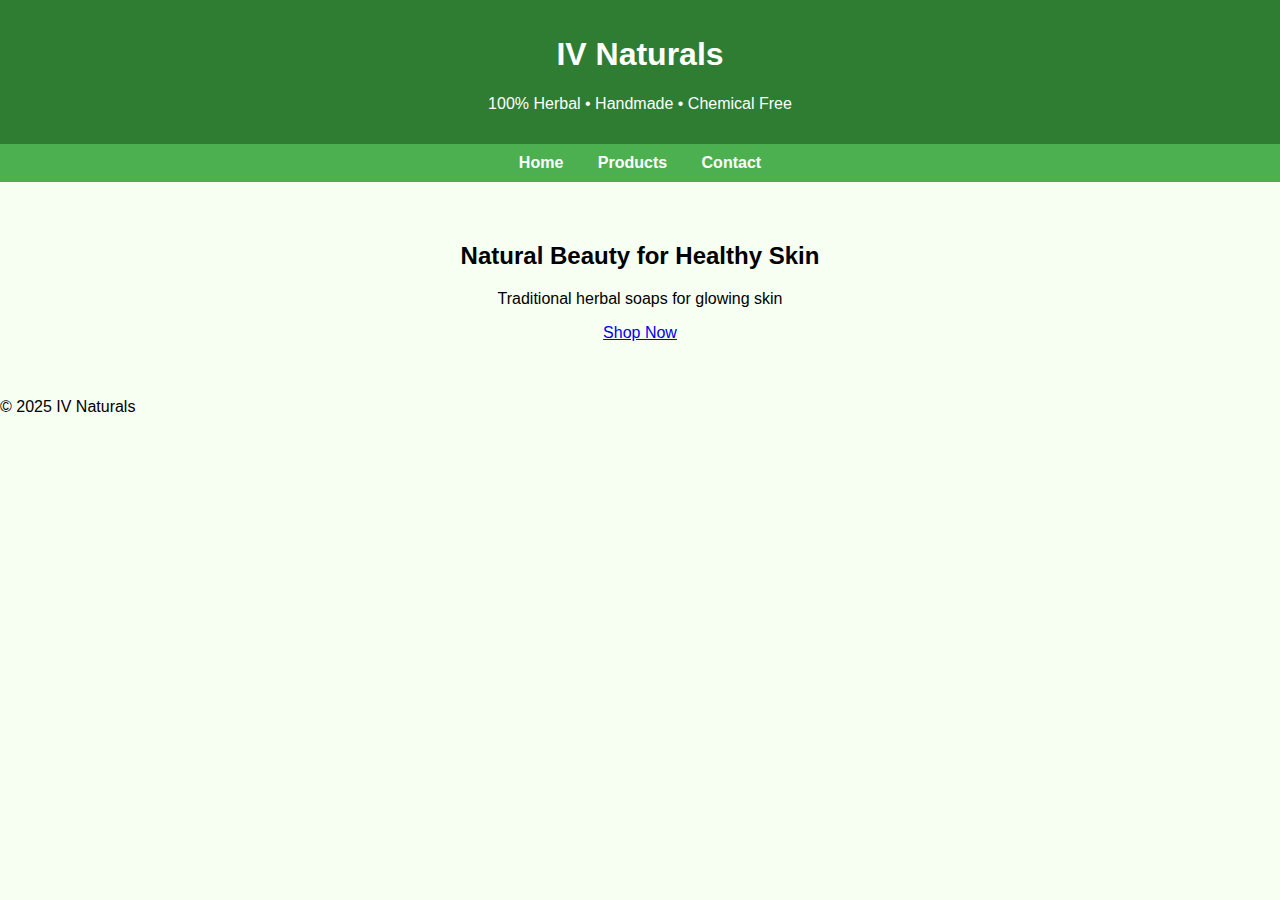
<file: index.html>
<!DOCTYPE html>
<html lang="en">
<head>
<meta charset="UTF-8">
<title>IV Naturals</title>
<link rel="stylesheet" href="style.css">
</head>
<body>

<header>
<h1>IV Naturals</h1>
<p>100% Herbal • Handmade • Chemical Free</p>
</header>

<nav>
<a href="index.html">Home</a>
<a href="products.html">Products</a>
<a href="contact.html">Contact</a>
</nav>

<section class="hero">
<h2>Natural Beauty for Healthy Skin</h2>
<p>Traditional herbal soaps for glowing skin</p>
<a href="products.html" class="btn">Shop Now</a>
</section>

<footer>
<p>© 2025 IV Naturals</p>
</footer>
<script src="script.js"></script>
</body>
</html>
</file>
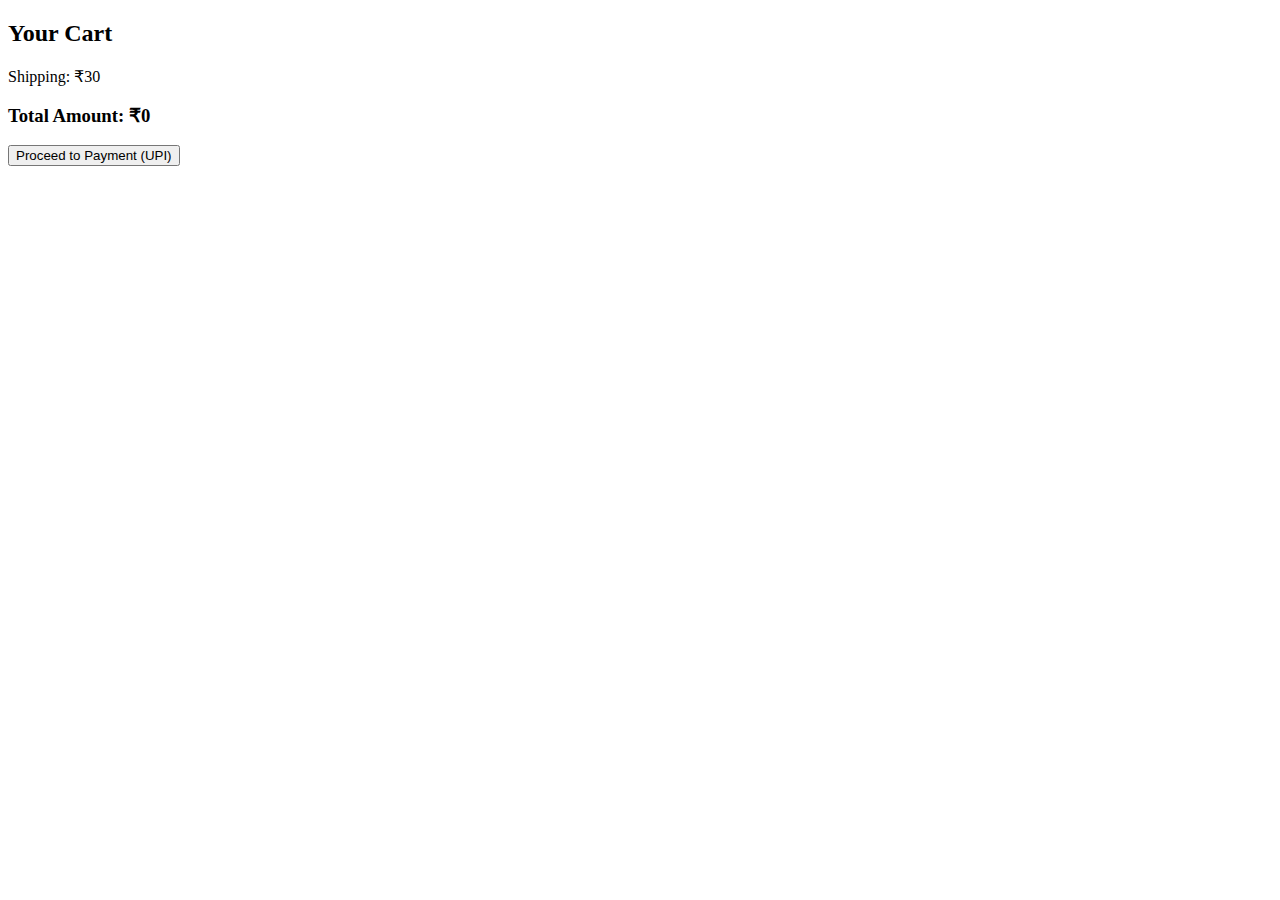
<file: cart.html>
<!DOCTYPE html>
<html>
<head>
  <title>Your Cart</title>
</head>
<body>

<h2>Your Cart</h2>

<div id="cartItems"></div>

<p>Shipping: ₹<span id="shipping">30</span></p>

<h3>
  Total Amount: ₹<span id="totalAmount">0</span>
</h3>

<button onclick="proceedToPayment()">
  Proceed to Payment (UPI)
</button>

<script src="script.js"></script>
</body>
</html>
</file>
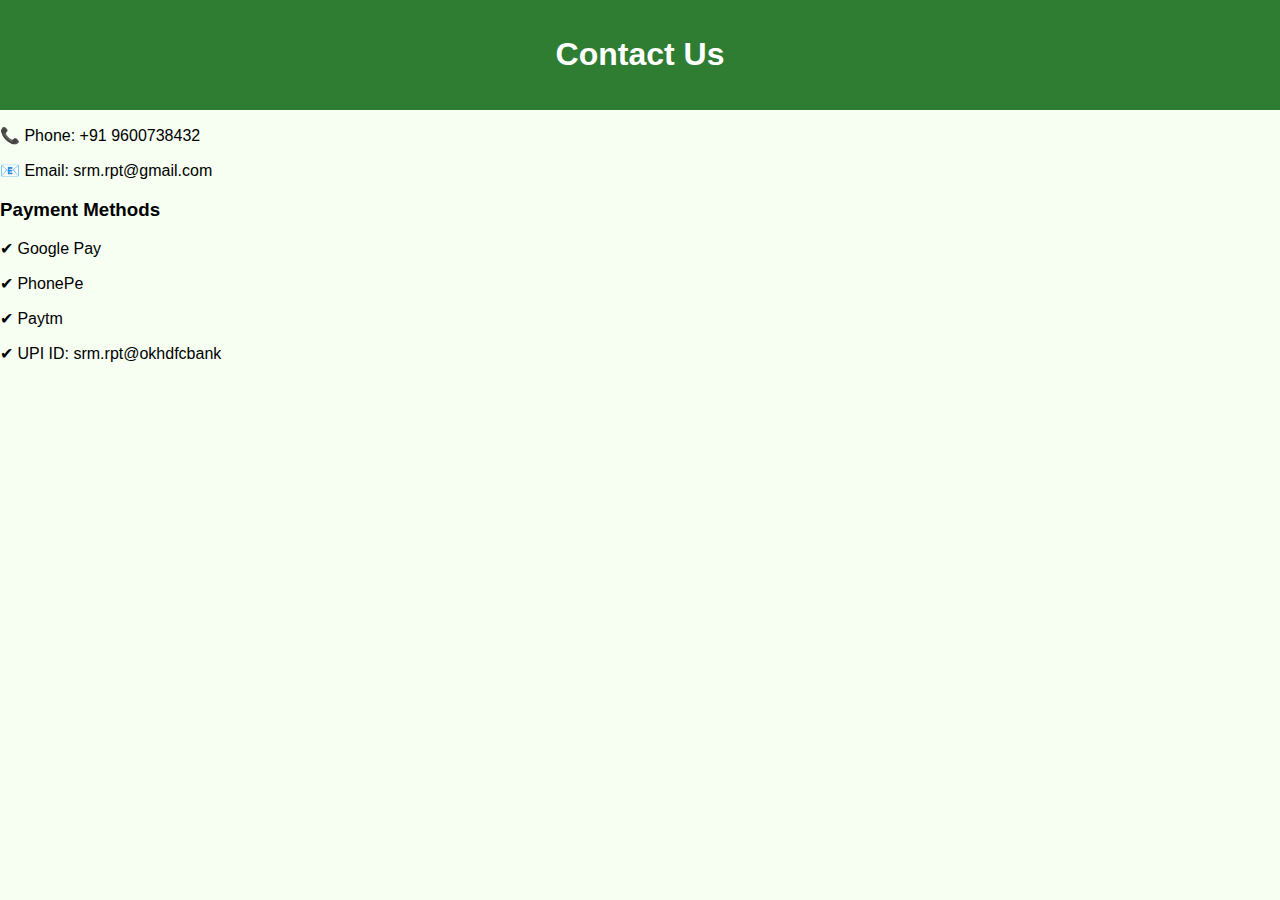
<file: contact.html>
<!DOCTYPE html>
<html lang="en">
<head>
    <meta charset="UTF-8">
    <title>Contact Us</title>
    <link rel="stylesheet" href="style.css">
</head>

<body>

<header>
    <h1>Contact Us</h1>
</header>

<p>📞 Phone: +91 9600738432</p>
<p>📧 Email: srm.rpt@gmail.com</p>

<h3>Payment Methods</h3>
<p>✔ Google Pay</p>
<p>✔ PhonePe</p>
<p>✔ Paytm</p>
<p>✔ UPI ID: srm.rpt@okhdfcbank</p>

</body>
</html>
</file>
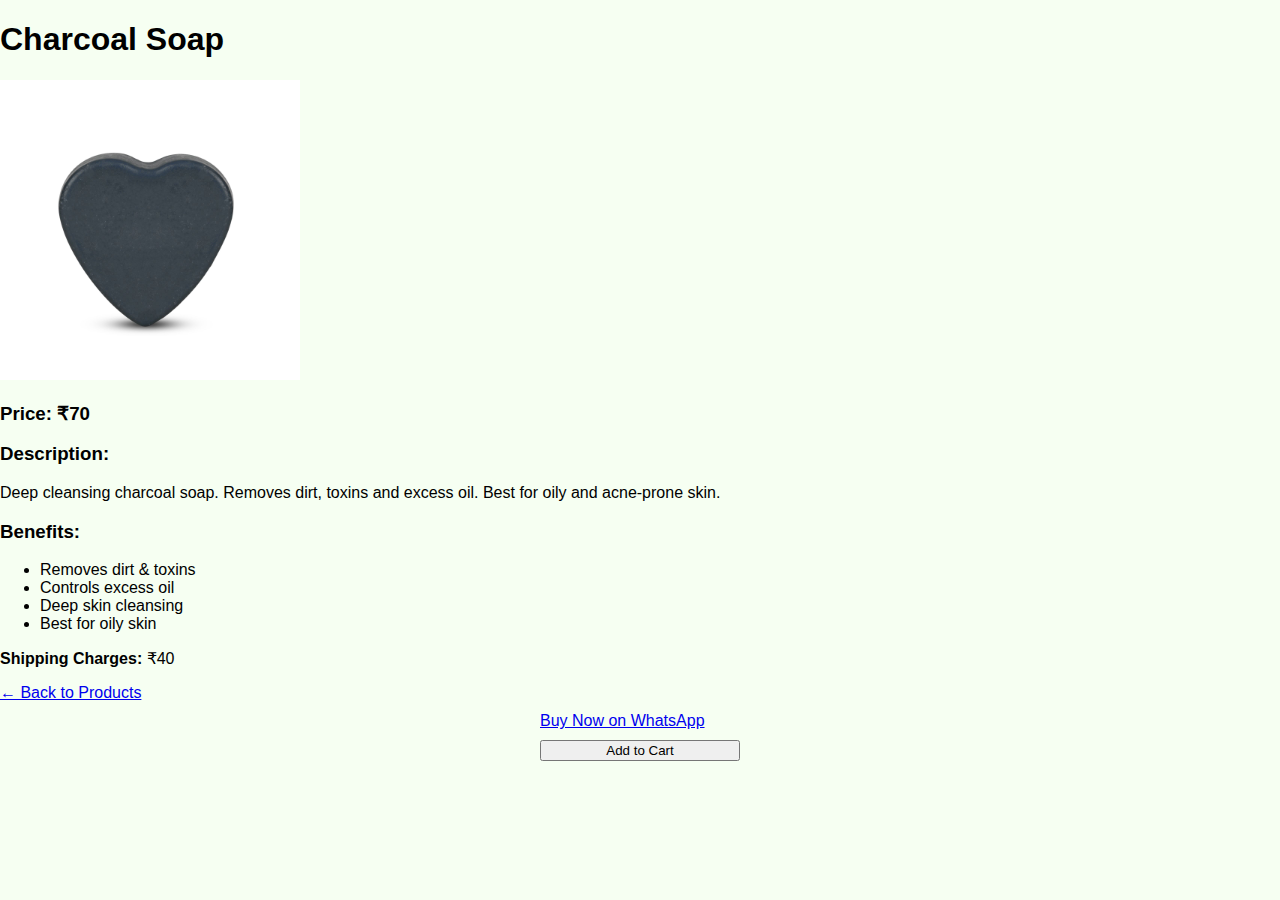
<file: product-charcoal.html>
<!DOCTYPE html>
<html>
<head>
  <meta charset="UTF-8">
  <title>Charcoal Soap</title>
  <link rel="stylesheet" href="style.css">
</head>
<meta name="viewport"
content="width=device-width, 
initial-scale=1.0">
<body>

<h1>Charcoal Soap</h1>
<img src="images/charcoal-soap.jpg" width="300">

<h3>Price: ₹70</h3>

<h3>Description:</h3>
<p>Deep cleansing charcoal soap. Removes dirt, toxins and excess oil. Best for oily and acne-prone skin.</p>

<h3>Benefits:</h3>
<ul>
  <li>Removes dirt & toxins</li>
  <li>Controls excess oil</li>
  <li>Deep skin cleansing</li>
  <li>Best for oily skin</li>
</ul>
<p><strong>Shipping Charges:</strong> ₹40</p>

<a href="products.html">← Back to Products</a>

<a href="https://wa.me/919600738432?text=I want to buy Charcoal Soap" class="wa-btn">Buy Now on WhatsApp</a>

<button class="cart-btn" onclick="alert('Added Charcoal Soap to cart!')">Add to Cart</button>

</body>
</html>
</file>
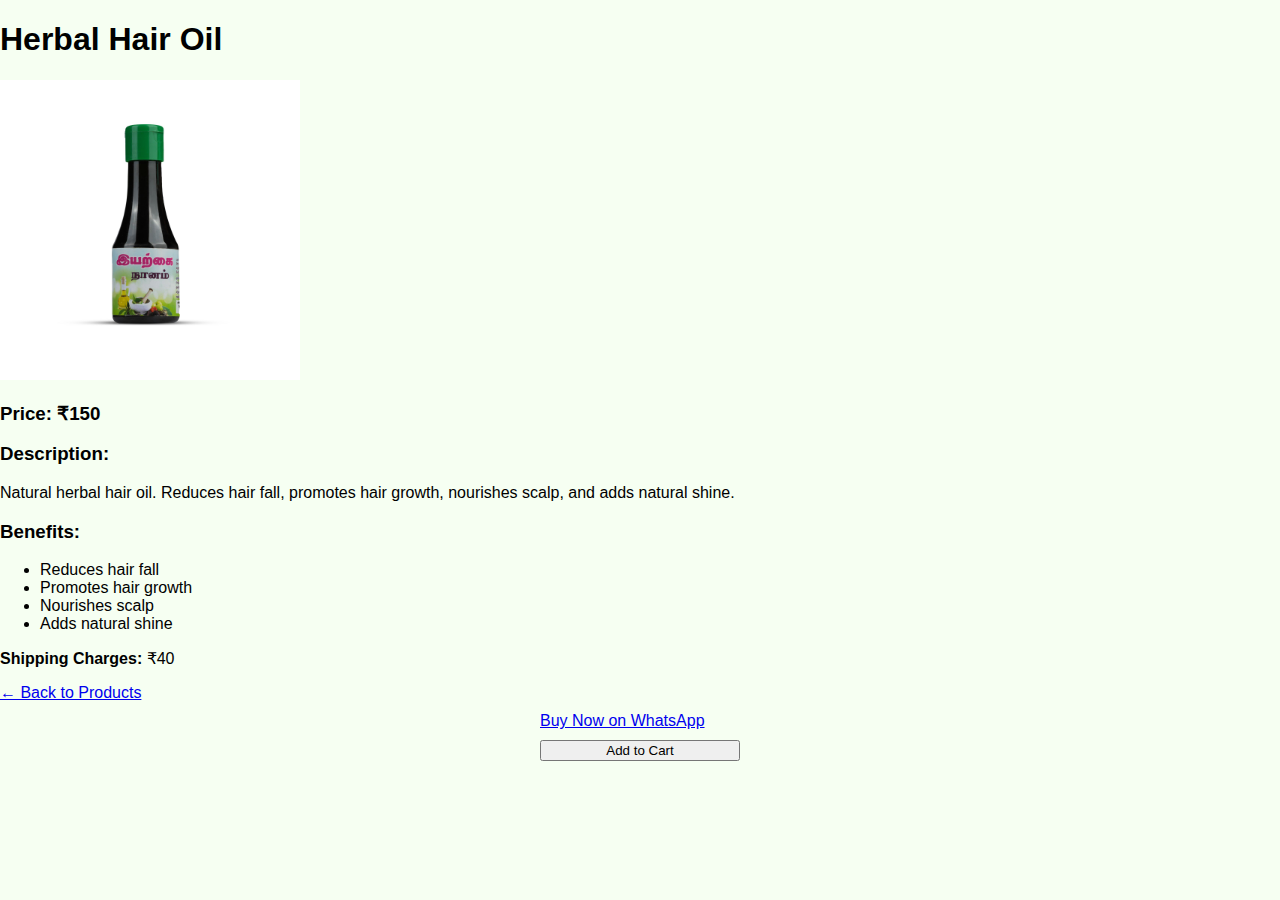
<file: product-hairoil.html>
<!DOCTYPE html>
<html>
<head>
  <meta charset="UTF-8">
  <title>Herbal Hair Oil</title>
  <link rel="stylesheet" href="style.css">
</head>
<meta name="viewport"
content="width=device-width, 
initial-scale=1.0">
<body>

<h1>Herbal Hair Oil</h1>
<img src="images/hair-oil.jpg" width="300">

<h3>Price: ₹150</h3>

<h3>Description:</h3>
<p>Natural herbal hair oil. Reduces hair fall, promotes hair growth, nourishes scalp, and adds natural shine.</p>

<h3>Benefits:</h3>
<ul>
  <li>Reduces hair fall</li>
  <li>Promotes hair growth</li>
  <li>Nourishes scalp</li>
  <li>Adds natural shine</li>
</ul>
<p><strong>Shipping Charges:</strong> ₹40</p>

<a href="products.html">← Back to Products</a>

<a href="https://wa.me/919600738432?text=I want to buy Herbal Hair Oil" class="wa-btn">Buy Now on WhatsApp</a>

<button class="cart-btn" onclick="alert('Added Herbal Hair Oil to cart!')">Add to Cart</button>

</body>
</html>
</file>
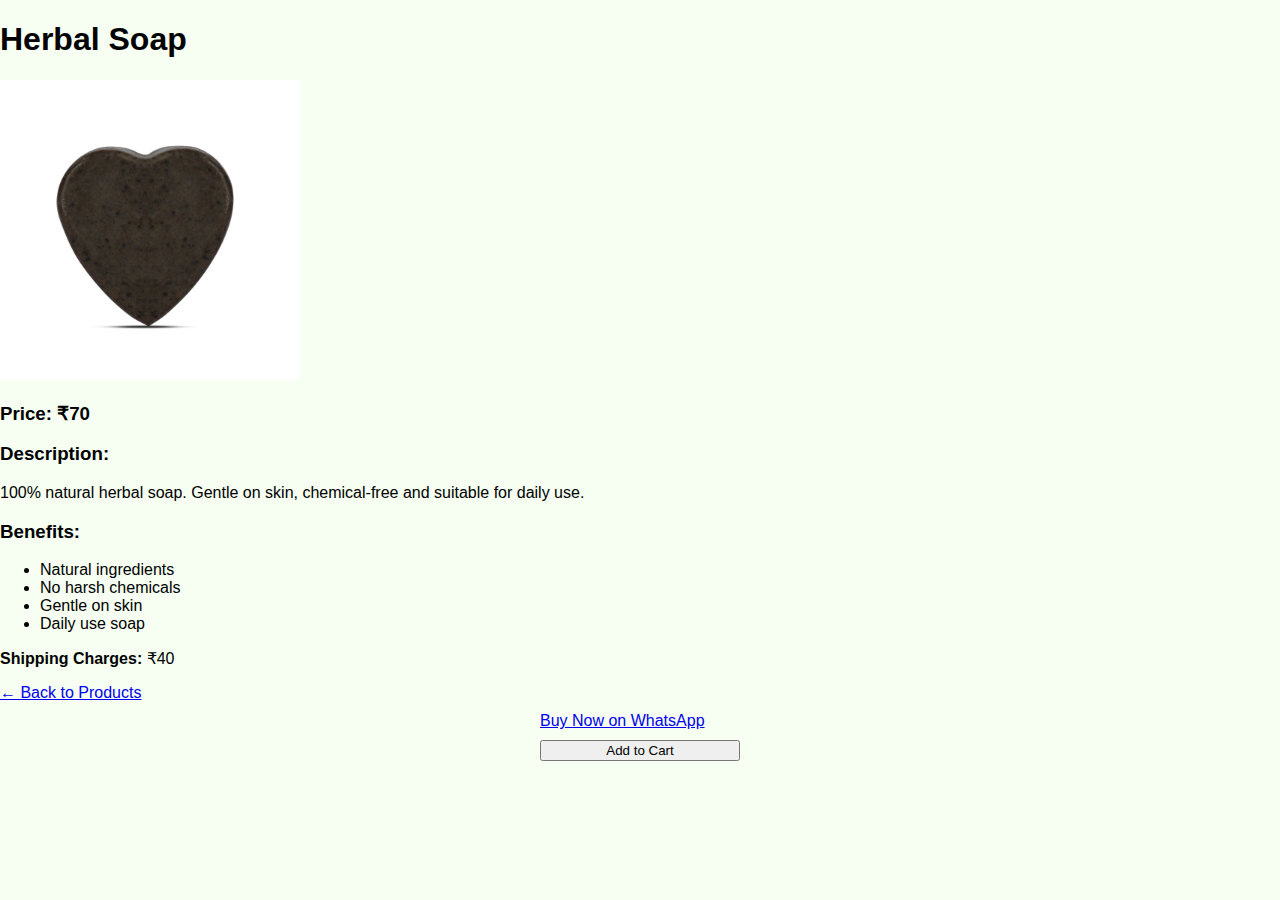
<file: product-herbal.html>
<!DOCTYPE html>
<html>
<head>
  <meta charset="UTF-8">
  <title>Herbal Soap</title>
  <link rel="stylesheet" href="style.css">
</head>
<meta name="viewport"
content="width=device-width, 
initial-scale=1.0">
<body>

<h1>Herbal Soap</h1>
<img src="images/herbal-soap.jpg" width="300">

<h3>Price: ₹70</h3>

<h3>Description:</h3>
<p>100% natural herbal soap. Gentle on skin, chemical-free and suitable for daily use.</p>

<h3>Benefits:</h3>
<ul>
  <li>Natural ingredients</li>
  <li>No harsh chemicals</li>
  <li>Gentle on skin</li>
  <li>Daily use soap</li>
</ul>
<p><strong>Shipping Charges:</strong> ₹40</p>

<a href="products.html">← Back to Products</a>

<a href="https://wa.me/919600738432?text=I want to buy Herbal Soap" class="wa-btn">Buy Now on WhatsApp</a>

<button class="cart-btn" onclick="alert('Added Herbal Soap to cart!')">Add to Cart</button>

</body>
</html>
</file>
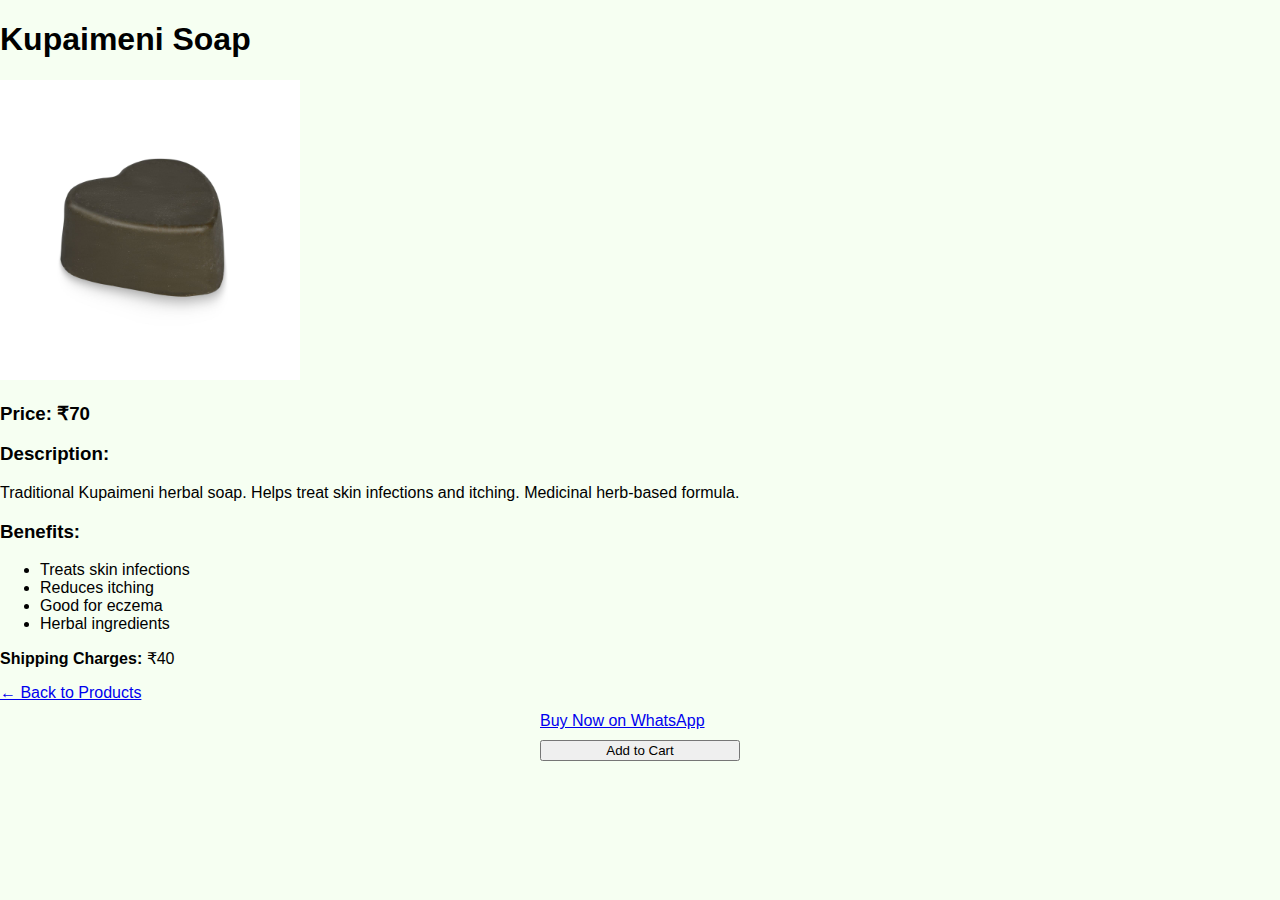
<file: product-kupaimeni.html>
<!DOCTYPE html>
<html>
<head>
  <meta charset="UTF-8">
  <title>Kupaimeni Soap</title>
  <link rel="stylesheet" href="style.css">
</head>
<meta name="viewport"
content="width=device-width, 
initial-scale=1.0">
<body>

<h1>Kupaimeni Soap</h1>
<img src="images/kupaimeni-soap.jpg" width="300">

<h3>Price: ₹70</h3>

<h3>Description:</h3>
<p>Traditional Kupaimeni herbal soap. Helps treat skin infections and itching. Medicinal herb-based formula.</p>

<h3>Benefits:</h3>
<ul>
  <li>Treats skin infections</li>
  <li>Reduces itching</li>
  <li>Good for eczema</li>
  <li>Herbal ingredients</li>
</ul>
<p><strong>Shipping Charges:</strong> ₹40</p>

<a href="products.html">← Back to Products</a>

<a href="https://wa.me/919600738432?text=I want to buy Kupaimeni Soap" class="wa-btn">Buy Now on WhatsApp</a>

<button class="cart-btn" onclick="alert('Added Kupaimeni Soap to cart!')">Add to Cart</button>

</body>
</html>
</file>
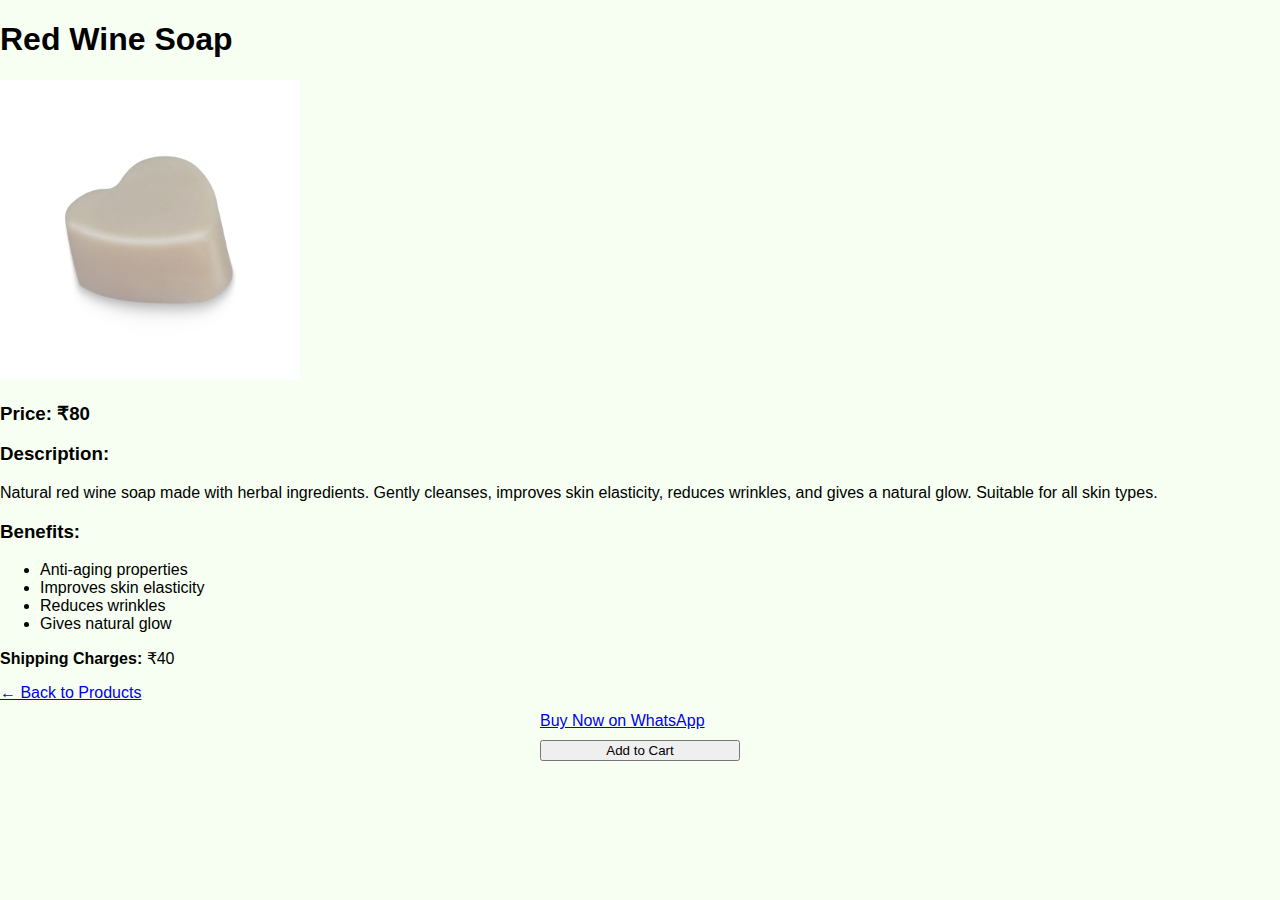
<file: product-redwine.html>
<!DOCTYPE html>
<html>
<head>
  <meta charset="UTF-8">
  <title>Red Wine Soap</title>
  <link rel="stylesheet" href="style.css">
</head>
<meta name="viewport"
content="width=device-width, 
initial-scale=1.0">
<body>

<h1>Red Wine Soap</h1>
<img src="images/redwine-soap.jpg" width="300">

<h3>Price: ₹80</h3>

<h3>Description:</h3>
<p>Natural red wine soap made with herbal ingredients. Gently cleanses, improves skin elasticity, reduces wrinkles, and gives a natural glow. Suitable for all skin types.</p>

<h3>Benefits:</h3>
<ul>
  <li>Anti-aging properties</li>
  <li>Improves skin elasticity</li>
  <li>Reduces wrinkles</li>
  <li>Gives natural glow</li>
</ul>
<p><strong>Shipping Charges:</strong> ₹40</p>

<a href="products.html">← Back to Products</a>

<a href="https://wa.me/919600738432?text=I want to buy Red Wine Soap" class="wa-btn">Buy Now on WhatsApp</a>

<button class="cart-btn" onclick="alert('Added Red Wine Soap to cart!')">Add to Cart</button>

</body>
</html>
</file>
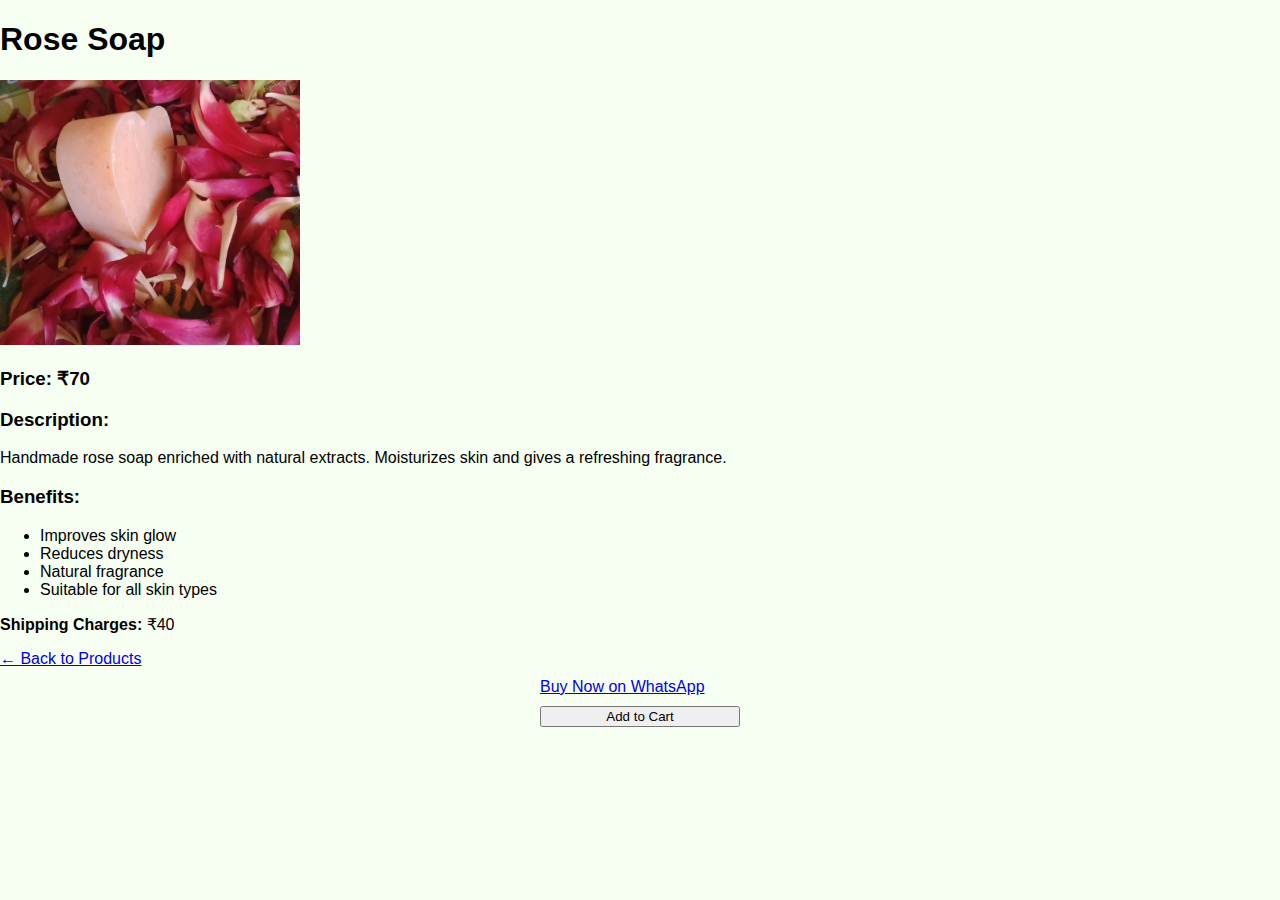
<file: product-rose.html>
<!DOCTYPE html>
<html>
<head>
  <meta charset="UTF-8">
  <title>Rose Soap</title>
  <link rel="stylesheet" href="style.css">
</head>
<meta name="viewport"
content="width=device-width, 
initial-scale=1.0">
<body>

<h1>Rose Soap</h1>
<img src="images/rose-soap.jpg" width="300">

<h3>Price: ₹70</h3>

<h3>Description:</h3>
<p>Handmade rose soap enriched with natural extracts. Moisturizes skin and gives a refreshing fragrance.</p>

<h3>Benefits:</h3>
<ul>
  <li>Improves skin glow</li>
  <li>Reduces dryness</li>
  <li>Natural fragrance</li>
  <li>Suitable for all skin types</li>
</ul>
<p><strong>Shipping Charges:</strong> ₹40</p>

<a href="products.html">← Back to Products</a>

<a href="https://wa.me/919600738432?text=I want to buy Rose Soap" class="wa-btn">Buy Now on WhatsApp</a>

<button class="cart-btn" onclick="alert('Added Rose Soap to cart!')">Add to Cart</button>

</body>
</html>
</file>
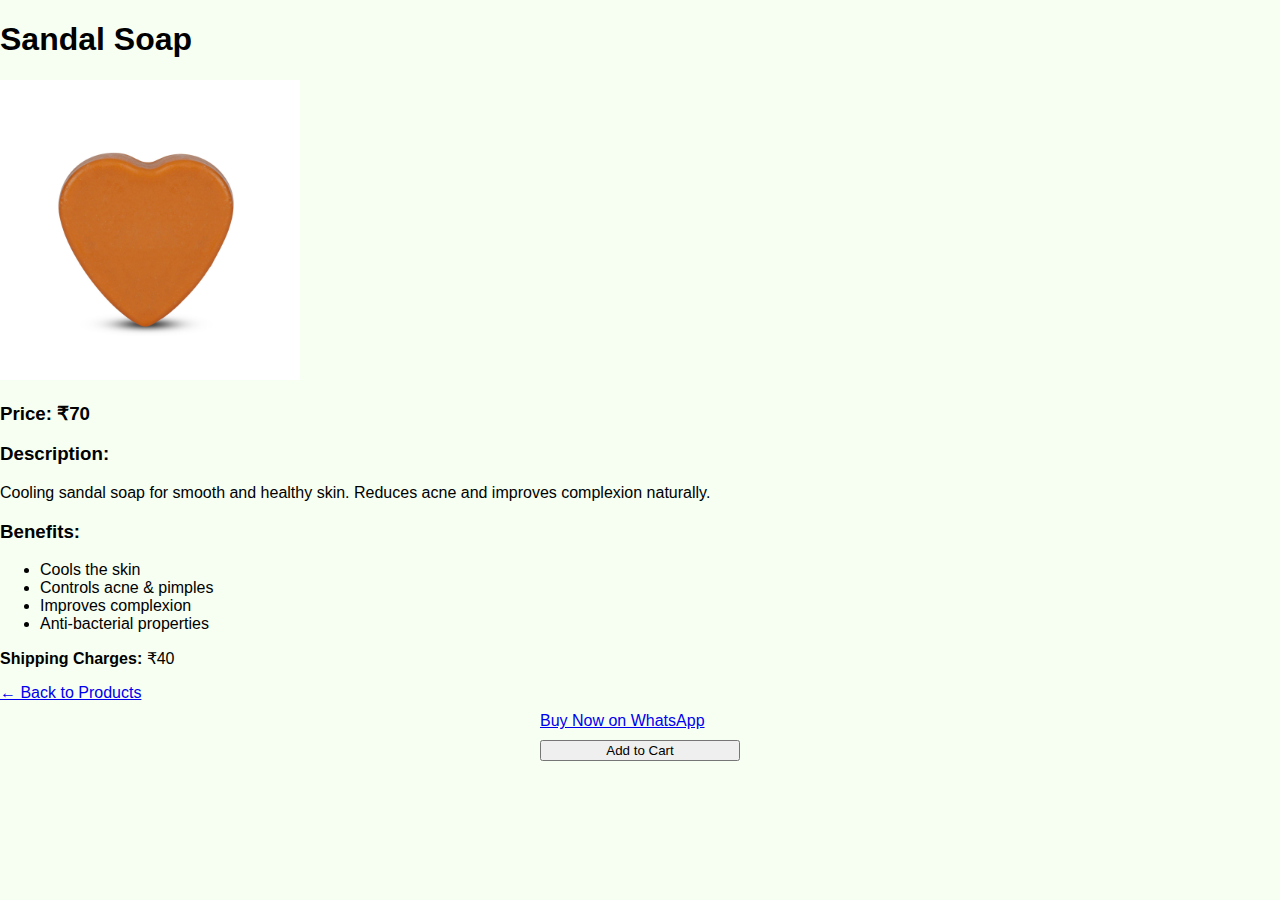
<file: product-sandal.html>
<!DOCTYPE html>
<html>
<head>
  <meta charset="UTF-8">
  <title>Sandal Soap</title>
  <link rel="stylesheet" href="style.css">
</head>
<meta name="viewport"
content="width=device-width, 
initial-scale=1.0">
<body>

<h1>Sandal Soap</h1>
<img src="images/sandal-soap.jpg" width="300">

<h3>Price: ₹70</h3>

<h3>Description:</h3>
<p>Cooling sandal soap for smooth and healthy skin. Reduces acne and improves complexion naturally.</p>

<h3>Benefits:</h3>
<ul>
  <li>Cools the skin</li>
  <li>Controls acne & pimples</li>
  <li>Improves complexion</li>
  <li>Anti-bacterial properties</li>
</ul>
<p><strong>Shipping Charges:</strong> ₹40</p>

<a href="products.html">← Back to Products</a>

<a href="https://wa.me/919600738432?text=I want to buy Sandal Soap" class="wa-btn">Buy Now on WhatsApp</a>

<button class="cart-btn" onclick="alert('Added Sandal Soap to cart!')">Add to Cart</button>

</body>
</html>
</file>
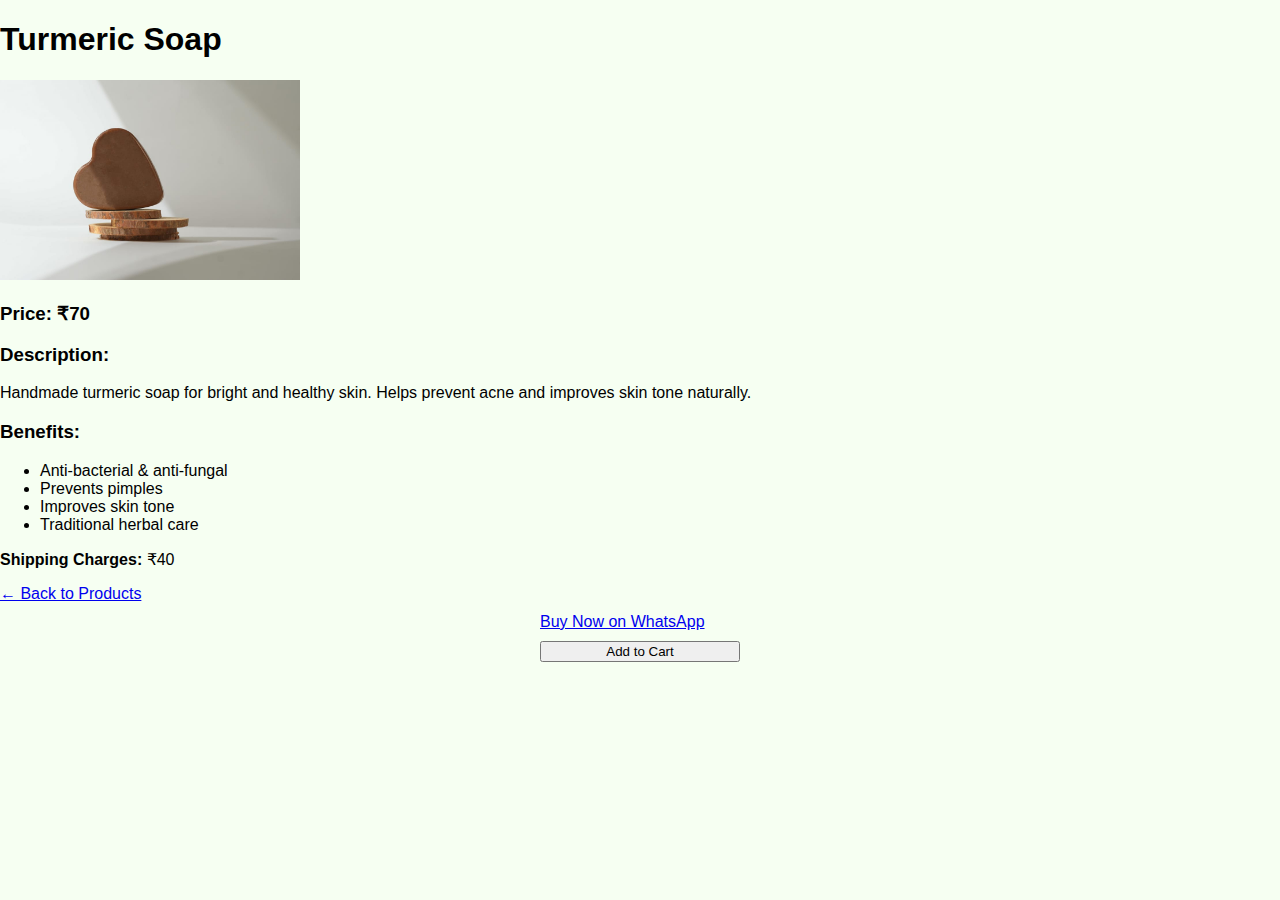
<file: product-turmeric.html>
<!DOCTYPE html>
<html>
<head>
  <meta charset="UTF-8">
  <title>Turmeric Soap</title>
  <link rel="stylesheet" href="style.css">
</head>
<meta name="viewport"
content="width=device-width, 
initial-scale=1.0">
<body>

<h1>Turmeric Soap</h1>
<img src="images/turmeric-soap.jpg" width="300">

<h3>Price: ₹70</h3>

<h3>Description:</h3>
<p>Handmade turmeric soap for bright and healthy skin. Helps prevent acne and improves skin tone naturally.</p>

<h3>Benefits:</h3>
<ul>
  <li>Anti-bacterial & anti-fungal</li>
  <li>Prevents pimples</li>
  <li>Improves skin tone</li>
  <li>Traditional herbal care</li>
</ul>
<p><strong>Shipping Charges:</strong> ₹40</p>


<a href="products.html">← Back to Products</a>

<a href="https://wa.me/919600738432?text=I want to buy Turmeric Soap" class="wa-btn">Buy Now on WhatsApp</a>

<button class="cart-btn" onclick="alert('Added Turmeric Soap to cart!')">Add to Cart</button>

</body>
</html>
</file>
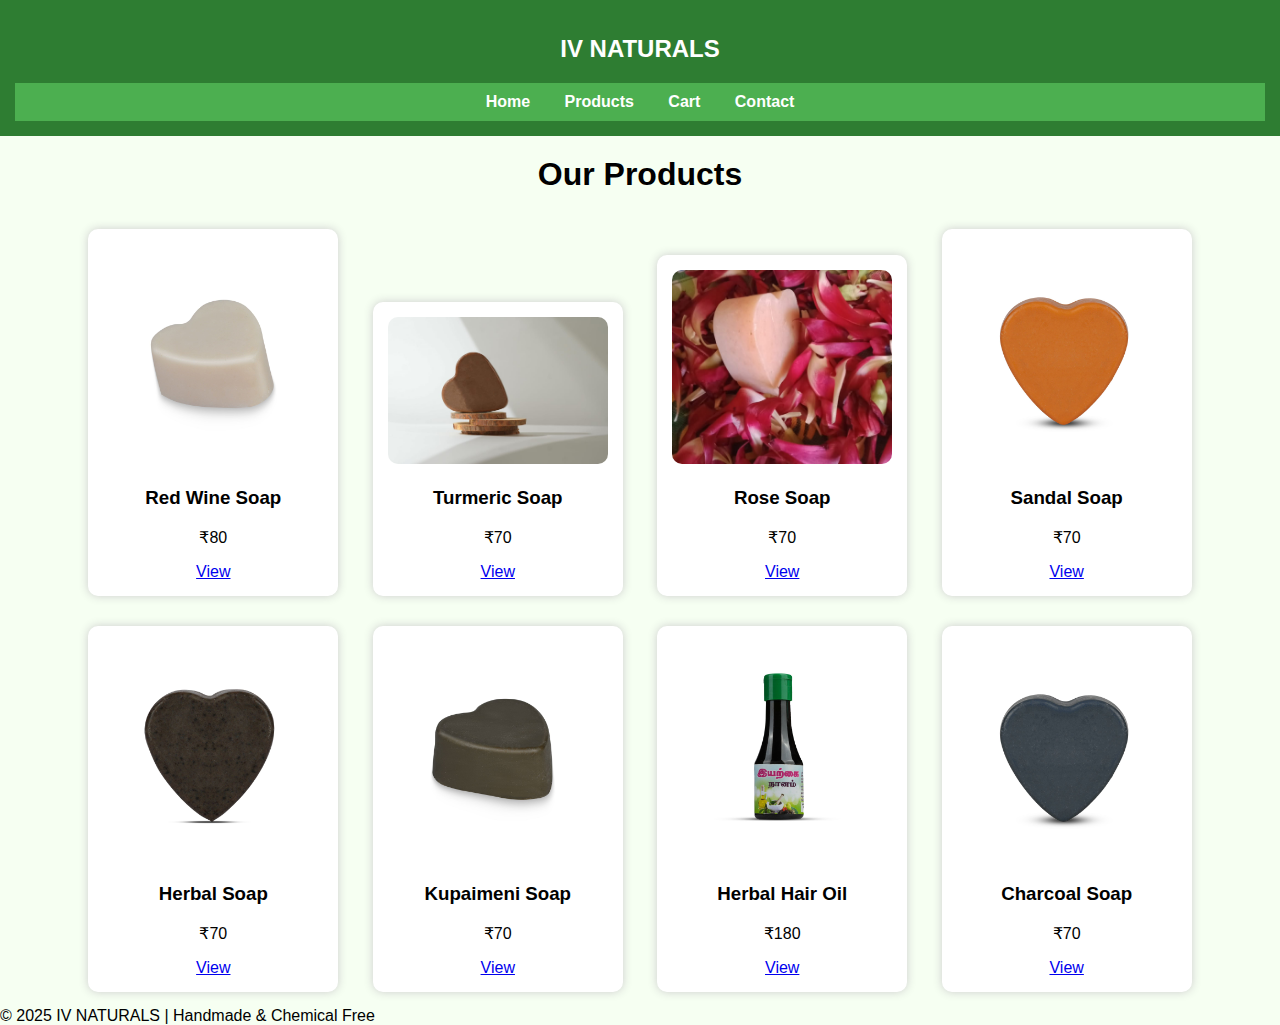
<file: products.html>
<!DOCTYPE html>
<html lang="en">
<head>
  <meta charset="UTF-8">
  <title>Our Products</title>
  <link rel="stylesheet" href="style.css">
</head>
<body>

<header class="header">
  <h2>IV NATURALS</h2>
  <nav>
    <a href="index.html">Home</a>
    <a href="products.html">Products</a>
    <a href="cart.html">Cart</a>
    <a href="contact.html">Contact</a>
  </nav>
</header>

<h1 style="text-align:center; margin-top:20px;">Our Products</h1>

<section class="products">

  <div class="product-box">
    <img src="images/redwine-soap.jpg" alt="Red Wine Soap">
    <h3>Red Wine Soap</h3>
    <p>₹80</p>
    <a href="product-redwine.html"
    class="btn">View</a>
  </div>

  <div class="product-box">
    <img src="images/turmeric-soap.jpg" alt="Turmeric Soap">
    <h3>Turmeric Soap</h3>
    <p>₹70</p>
    <a href="product-turmeric.html"
    class="view-btn">View</a>
  </div>

  <div class="product-box">
    <img src="images/rose-soap.jpg" alt="Rose Soap">
    <h3>Rose Soap</h3>
    <p>₹70</p>
    <a href="product-rose.html"
    class="view-btn">View</a>
  </div>

  <div class="product-box">
    <img src="images/sandal-soap.jpg" alt="Sandal Soap">
    <h3>Sandal Soap</h3>
    <p>₹70</p>
    <a href="product-sandal.html"
    class="btn">View</a>
  </div>

  <div class="product-box">
    <img src="images/herbal-soap.jpg" alt="Herbal Soap">
    <h3>Herbal Soap</h3>
    <p>₹70</p>
    <a href="product-herbal.html"
    class="btn">View</a>
  </div>

  <div class="product-box">
    <img src="images/kupaimeni-soap.jpg" alt="Kupaimeni Soap">
    <h3>Kupaimeni Soap</h3>
    <p>₹70</p>
    <a href="product-kupaimeni.html"
    class="btn">View</a>
  </div>

  <div class="product-box">
    <img src="images/hair-oil.jpg" alt="Hair Oil">
    <h3>Herbal Hair Oil</h3>
    <p>₹180</p>
    <a href="product-hairoil.html"
    class="btn">View</a>
  </div>

  <div class="product-box">
    <img src="images/charcoal-soap.jpg" alt="Charcoal Soap">
    <h3>Charcoal Soap</h3>
    <p>₹70</p>
    <a href="product-charcoal.html"
    class="btn">View</a>
  </div>

</section>

<footer class="footer">
  © 2025 IV NATURALS | Handmade & Chemical Free
</footer>

<script src="script.js"></script>
</body>
</html>
</file>
<file: style.css>
body {
font-family: Arial;
margin: 0;
background: #f6fff2;
}

header {
background: #2e7d32;
color: white;
padding: 15px;
text-align: center;
}

nav {
background: #4caf50;
padding: 10px;
text-align: center;
}

nav a {
color: white;
margin: 15px;
text-decoration: none;
font-weight: bold;
}

.hero {
padding: 40px;
text-align: center;
}

.wa-btn, .cart-btn {
  display: block !important;
  width: 200px;
  margin: 10px auto;
}

.products {
text-align: center;
}

.product-box {
display: inline-block;
background: white;
width: 220px;
margin: 15px;
padding: 15px;
border-radius: 10px;
box-shadow: 0 0 10px #ccc;
}

.product-box img {
width: 100%;
border-radius: 10px;
}
</file>
